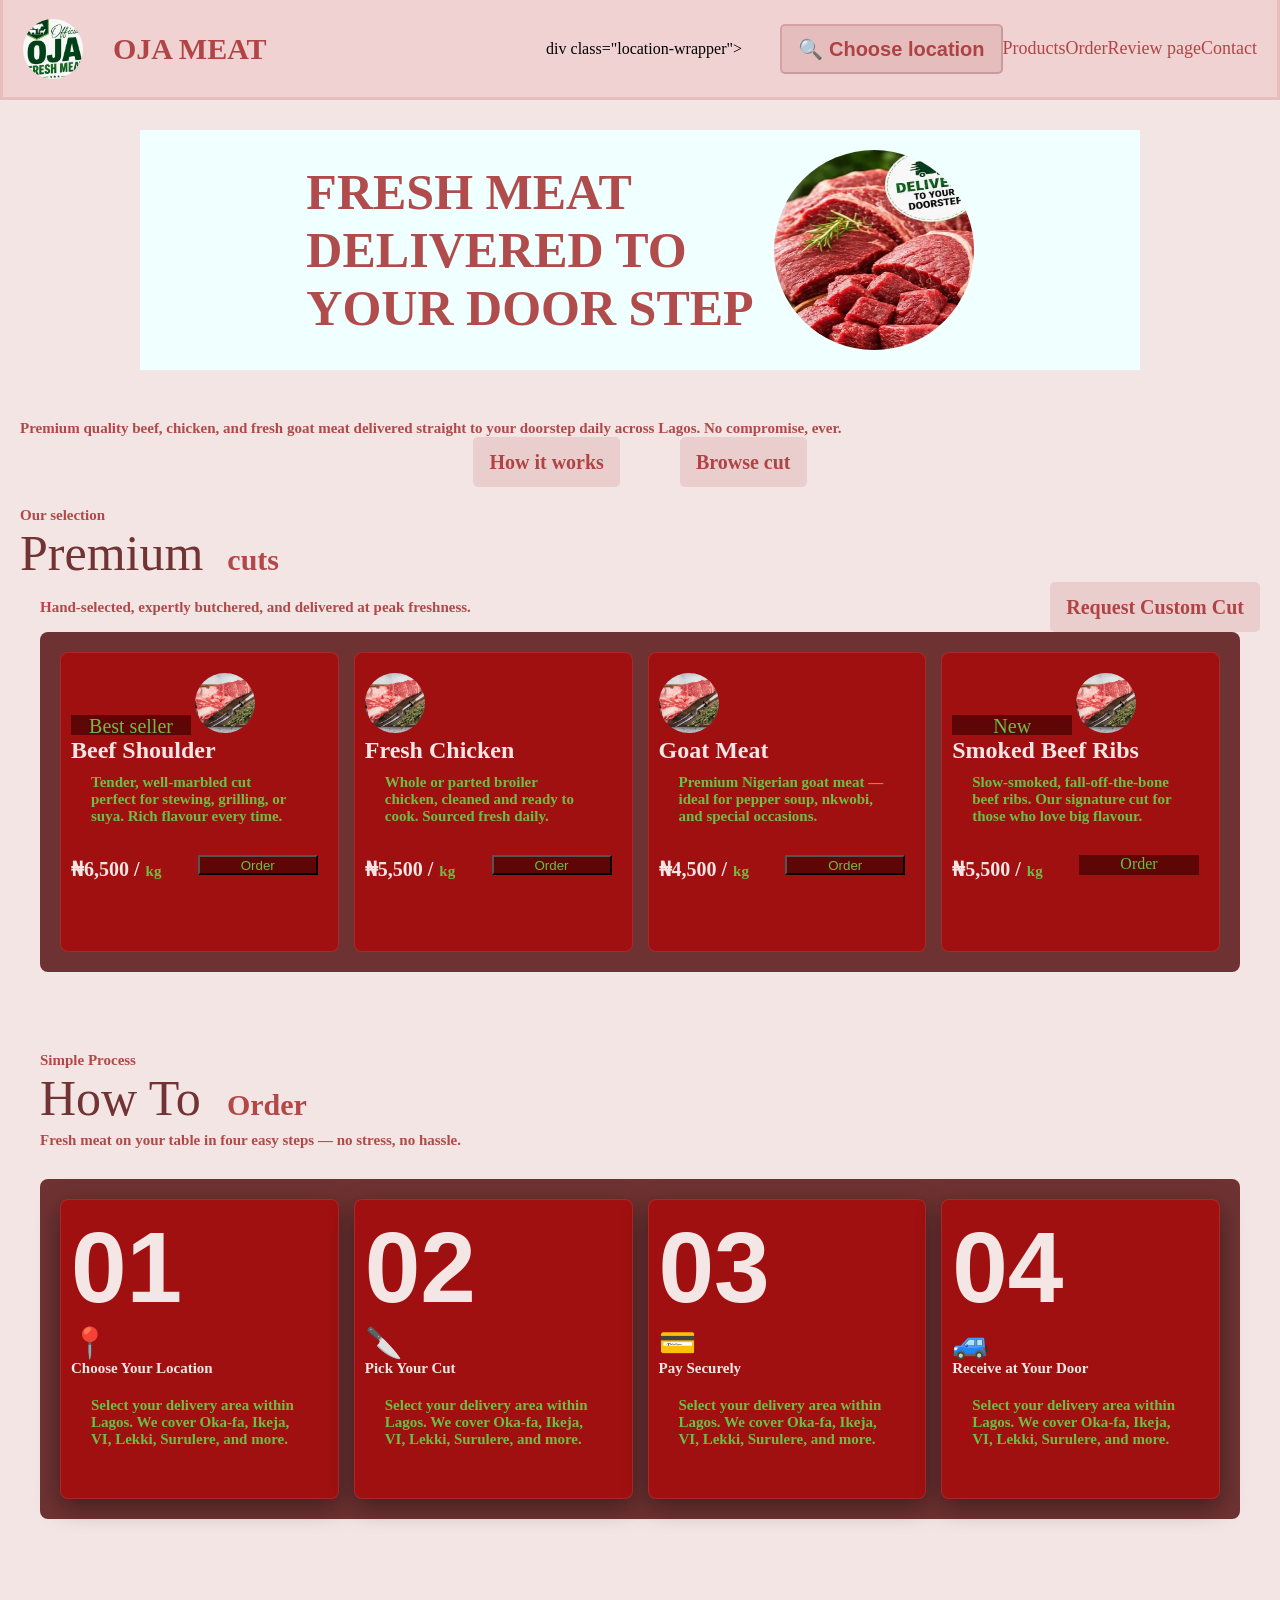
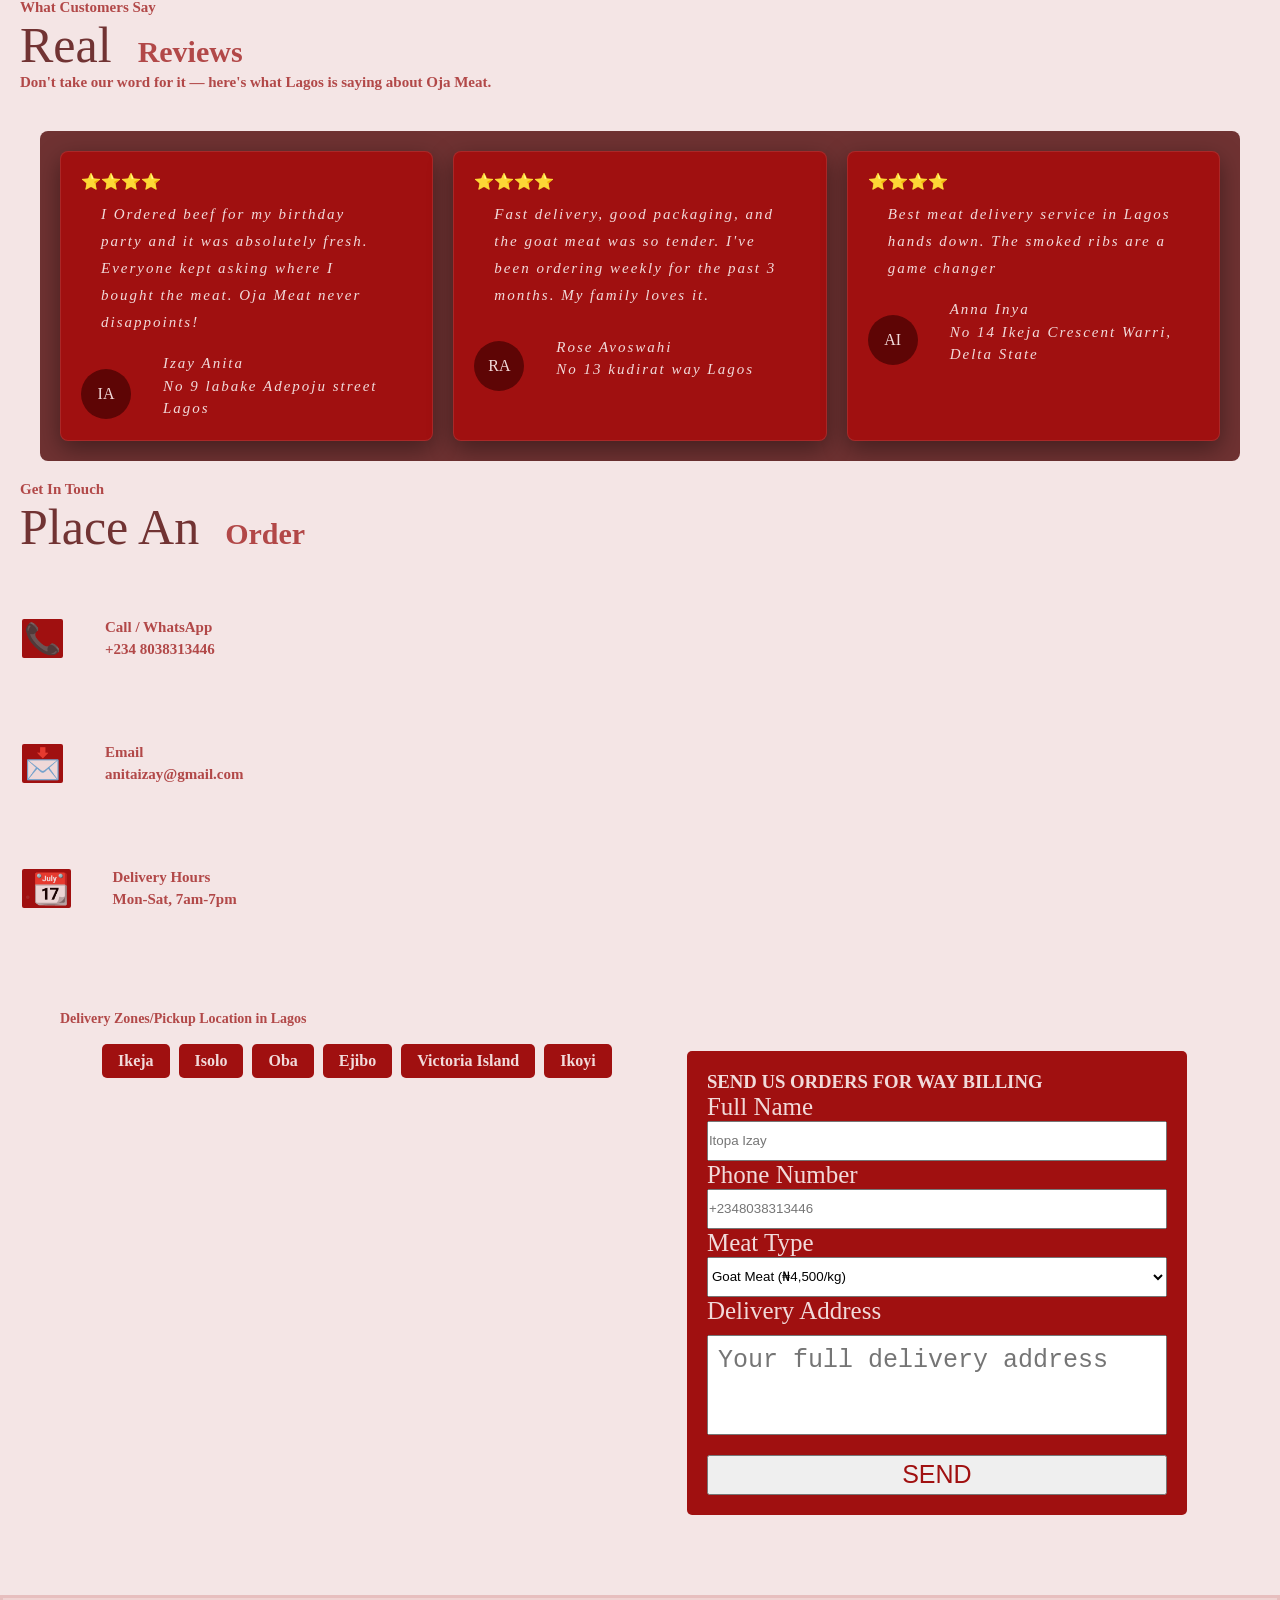
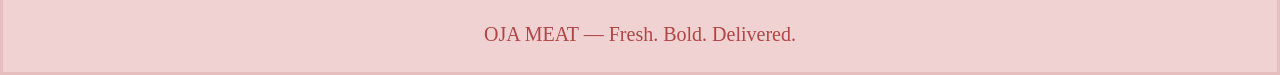
<file: index.html>
<!doctype html>
<html lang="en">
  <head>
    <meta charset="UTF-8" />
    <meta name="viewport" content="width=device-width, initial-scale=1.0" />
    <title>Oja Meat</title>
    <link rel="stylesheet" href="practice.css">
  </head>
  <body>
    <header>
    <span class="logowriteup">
      <img class="logo" src="image/oja logo.jpeg" alt="Oja meat logo"/>
      <h1 class="writeup">OJA MEAT</h1>
    </span>
      <div class="selection">
        div class="location-wrapper">
  <button class="buttonlink" id="locationBtn" onclick="toggleLocation()">
    🔍 Choose location
  </button>
  
  <div class="location-dropdown" id="locationDropdown">
    <ul class="loc-list">
      <li><label><input type="radio" name="location" value="Cannoe"> Cannoe</label></li>
      <li><label><input type="radio" name="location" value="Ajao"> Ajao</label></li>
      <li><label><input type="radio" name="location" value="Yanejibo"> Yanejibo</label></li>
      <li><label><input type="radio" name="location" value="Ikotun"> Ikotun</label></li>
    </ul>
    <button class="send-location-btn" id="sendLocationBtn" disabled onclick="sendLocation()">
      📲 Send to WhatsApp
    </button>
  </div>
</div>
            </div> 
        </div>
        <a class="login"href="#section4"> Products</a>
        <a class="login"href="#section6"> Order</a>
        <a class="login"href="#section8"> Review page</a>
        <a class="login"href="#Contact"> Contact</a>
     </div>
</header>

    <section id="section2">
        <h2 class="ojameat" > FRESH MEAT<br> DELIVERED TO<br> YOUR DOOR STEP
        </h2>
        <img class="imgfresh" src ="image/image1.jpeg" alt="fresh meat pic">
    </section>
    <section id="section3">
        <p>Premium quality beef, chicken, and fresh goat meat
        delivered straight to your doorstep daily across Lagos. No compromise, ever.
        </p>
        <div class="link">
            <a class="buttonlink"href="Howitworks"target="Howitworks"> How it works</a>
            <a class="buttonlink"href="browsecut"target="browsecut"> Browse cut</a> 
        </div>
    </section>


    <section id ="section4">
        <p> Our selection</p>
        <h/h2>
            <span class="heading-premium">Premium</span>
            <span class="heading-cuts"> cuts</span>
        </h2>

        <div class="customcuts">
            <p>
                Hand-selected, expertly butchered, and delivered at peak freshness.
            </p>
        
             <a class="buttonlink" href="customcuts">Request Custom Cut</a>
            
        </div>
    </section>

    <section id="section5">
        <div class="bestseller">
          <div class="buttonlink1"> <a  href="image/freshbeef sholder.webp">Best seller</a> </div>
           <img  class= "logo" src="image/freshbeef sholder.webp" alt="image of abef sholder"/>
           <h2>Beef Shoulder</h2>
            <p>Tender, well-marbled cut perfect for stewing, grilling, or suya. Rich flavour every time.</p>
            <div class="order">
                <h2>
                  <span class="price">₦6,500 /</span>   
                   <span class="unit"> kg </span>
                </h2>
                <button class="button2">Order</button>
            </div>
        </div>
        <div class="bestseller">
           <img  class= "logo" src="image/freshbeef sholder.webp" alt="image of abef sholder"/>
           <h2>Fresh Chicken</h2>
            <p>Whole or parted broiler chicken, cleaned and ready to cook. Sourced fresh daily.</p>
            <div class="order">
                <h2>
                  <span class="price">₦5,500 /</span>   
                   <span class="unit"> kg </span>
                </h2>
                <button class="button2">Order</button>
            </div>
        </div>
        <div class="bestseller">
           <img  class= "logo" src="image/freshbeef sholder.webp" alt="image of abef sholder"/>
           <h2>Goat Meat</h2>
            <p>Premium Nigerian goat meat — ideal for pepper soup, nkwobi, and special occasions.</p>
            <div class="order">
                <h2>
                  <span class="price">₦4,500 /</span>   
                   <span class="unit"> kg </span>
                </h2>
                <button class="button2">Order</button>
            </div>
        </div>
        <div class="bestseller">
          <div class="buttonlink1"> <a  href="image/freshbeef sholder.webp">New</a> </div>
           <img  class= "logo" src="image/freshbeef sholder.webp" alt="image of abef sholder"/>
           <h2>Smoked Beef Ribs</h2>
            <p>Slow-smoked, fall-off-the-bone beef ribs. Our signature cut for those who love big flavour.</p>
            <div class="order">
                <h2>
                  <span class="price">₦5,500 /</span>   
                   <span class="unit"> kg </span>
                </h2>
                <a href="#form" class="button2">Order</a>
            </div>
        </div>
    </section>

    <section id ="section6">
        <p> Simple Process </p>
            <h2>
                <span class="heading-premium">How To</span>
                <span class="heading-cuts"> Order</span>
            </h2>
            <p>
                Fresh meat on your table in four easy steps — no stress, no hassle.
            </p>
    </section>

        <section id="section7">
            <div class="orderprocess">
                <h1>01</h1>
                <span class="step-icon">📍</span>
                <h2>Choose Your Location</h2>
            
                <P>
                 Select your delivery area within Lagos. We cover Oka-fa, Ikeja, VI, Lekki, Surulere, and more.
                </P>
            
            </div>
            <div class="orderprocess">
                <h1>02</h1>
                <span class="step-icon">🔪</span>
                <h2>Pick Your Cut</h2>
            
                <P>
                 Select your delivery area within Lagos. We cover Oka-fa, Ikeja, VI, Lekki, Surulere, and more.
                </P>
            
            </div>
            <div class="orderprocess">
                <h1>03</h1>
                <span class="step-icon">💳</span>
                <h2>Pay Securely</h2>
            
                <P>
                 Select your delivery area within Lagos. We cover Oka-fa, Ikeja, VI, Lekki, Surulere, and more.
                </P>
            
            </div>
            <div class="orderprocess">
                <h1>04</h1>
                <span class="step-icon">🚙</span>
                <h2>Receive at Your Door</h2>
            
                <P>
                 Select your delivery area within Lagos. We cover Oka-fa, Ikeja, VI, Lekki, Surulere, and more.
                </P>
            
            </div>
        </section>

    <section id ="section8">
        <p> What Customers Say </p>
            <h2>
                <span class="heading-premium">Real</span>
                <span class="heading-cuts">Reviews</span>
            </h2>
            <p>
                Don't take our word for it — here's what Lagos is saying about Oja Meat.
            </p>
    </section>
    <section id="section9">
        <div class="reviews">
            <span class="star">⭐⭐⭐⭐</span>
            <P>I Ordered beef for my birthday party and it was absolutely fresh. Everyone kept asking where I bought the meat. Oja Meat never disappoints!</P>
            <div class= "reviewname">
                <div class="initials"> IA</div>
                <div class="name">
                 <P>Izay Anita</P>
                    <p>No 9 labake Adepoju street Lagos</p>
                </div>
            </div>    
        </div>

    <div class="reviews">
            <span class="star">⭐⭐⭐⭐</span>
            <P>Fast delivery, good packaging, and the goat meat was so tender. I've been ordering weekly for the past 3 months. My family loves it.</P>
            <div class= "reviewname">
                <div class="initials"> RA</div>
                <div class="name">
                 <P>Rose Avoswahi</P>
                    <p>No 13 kudirat way Lagos</p>
                </div>
            </div>    
        </div>

        <div class="reviews">
            <span class="star">⭐⭐⭐⭐</span>
            <P>Best meat delivery service in Lagos hands down. The smoked ribs are a game changer </P>
            <div class= "reviewname">
                <div class="initials"> AI</div>
                <div class="name">
                 <P>Anna Inya</P>
                    <p>No 14 Ikeja Crescent Warri, Delta State</p>
                </div>
            </div>    
        </div>
    </section>

        <div id ="Contact">
            <P>Get In Touch</P>
            <h2>
                <span class="heading-premium">Place An</span>
                <span class="heading-cuts">Order</span>
            </h2>
        </div>

        
    <section id="section10">
            <div class="maininfo">
            <div class="info">
                <div class="icondiv">
                    <a href="https://wa.me/2348038313446" target="_blank">
                        <span class="step-icon">📞</span>
                    </a>
                </div>
                <div class="name">
                    <p>Call / WhatsApp</p>
                    <a href="tel:+2348038313446">
                        <p>+234 8038313446</p>
                    </a>
                </div>
            </div>
            <div class="info">
                <div class="icondiv">
                    <a href="https://mail.google.com/mail/u/0/#inbox">
                        <span class="step-icon">📩</span>
                    </a>
                </div>
                <div class="name">
                    <p>Email</p>
                        <p>anitaizay@gmail.com</p>
                    </a>
                </div>
            </div>
            <div class="info">
            <div class="icondiv">
                    <a href="https://calendar.google.com/calendar/r/eventedit?text=Oja+Meat+Delivery"target="_blank">
                        <span class="step-icon">.📆</span>
                    </a>
                </div>
                <div class="name">
                    <p>Delivery Hours</p>
                        <p>Mon-Sat, 7am-7pm</p>
                    </a>
                </div>
            </div>
            </div>
            <div class="deliveryzone">
                <div class="delivery-left">
                    <p>Delivery Zones/Pickup Location in Lagos</p> 
            
                    <div class="deliveryloc">
                        
                        <a href="https://maps.google.com/?q=No+9+Labake+Adepoju+Street+Oka-fa+Isolo+Lagos">
                            <div class="icondiv">Ikeja</div>
                        </a>
                        <a href="https://maps.google.com/?q=No+9+Labake+Adepoju+Street+Oka-fa+Isolo+Lagos">
                            <div class="icondiv">Isolo</div>
                        </a>
                        <a href="https://maps.google.com/?q=No+9+Labake+Adepoju+Street+Oka-fa+Isolo+Lagos">
                            <div class="icondiv">Oba</div>
                        </a>
                        <a href="https://maps.google.com/?q=No+9+Labake+Adepoju+Street+Oka-fa+Isolo+Lagos">
                            <div class="icondiv">Ejibo</div>
                        </a>
                        <a href="https://maps.google.com/?q=No+9+Labake+Adepoju+Street+Oka-fa+Isolo+Lagos">
                            <div class="icondiv">Victoria Island</div>
                        </a> 
                        <a href="https://maps.google.com/?q=No+9+Labake+Adepoju+Street+Oka-fa+Isolo+Lagos">
                            <div class="icondiv">Ikoyi</div>
                        </a>
                    </div>
                </div>
    
                <section id="form">
                    <h1>SEND  US ORDERS FOR WAY BILLING</h1>
                    <form class="formdetials">
                        <label>Full Name </label>
                        <input  type="text" placeholder="Itopa Izay">
                        <label>Phone Number </label>
                        <input type="text" placeholder="+2348038313446">
                        <label>Meat Type </label>
                        <select class="meatid" id="meat" name="meat">
                            <option value="goat">Goat Meat (₦4,500/kg)</option>
                            <option value="beef">Beef- Shoulder (₦6,600/kg)</option>
                            <option value="chicken">Fresh Chicken - Whole Broiler (₦5,500/kg)</option>
                            <option value="ribs">Smoked Beef Ribs (₦5,500/kg)</option>
                            <option value="custom">Custom / Mixed Order</option>
                        </select>
                        <label>Delivery Address </label>
                        <textarea class="deliverytext" type="text" placeholder="Your full delivery address"></textarea>

                        <input class="button" type="button" value="SEND" onclick="sendOrder()">
                    
                    </form>
                 </section>
            </div>
         
    </section>

    <footer>
        <P >OJA MEAT — Fresh. Bold. Delivered.</P>
    </footer>
    <script src="practice.js"></script>
  </body>
</html>
</file>
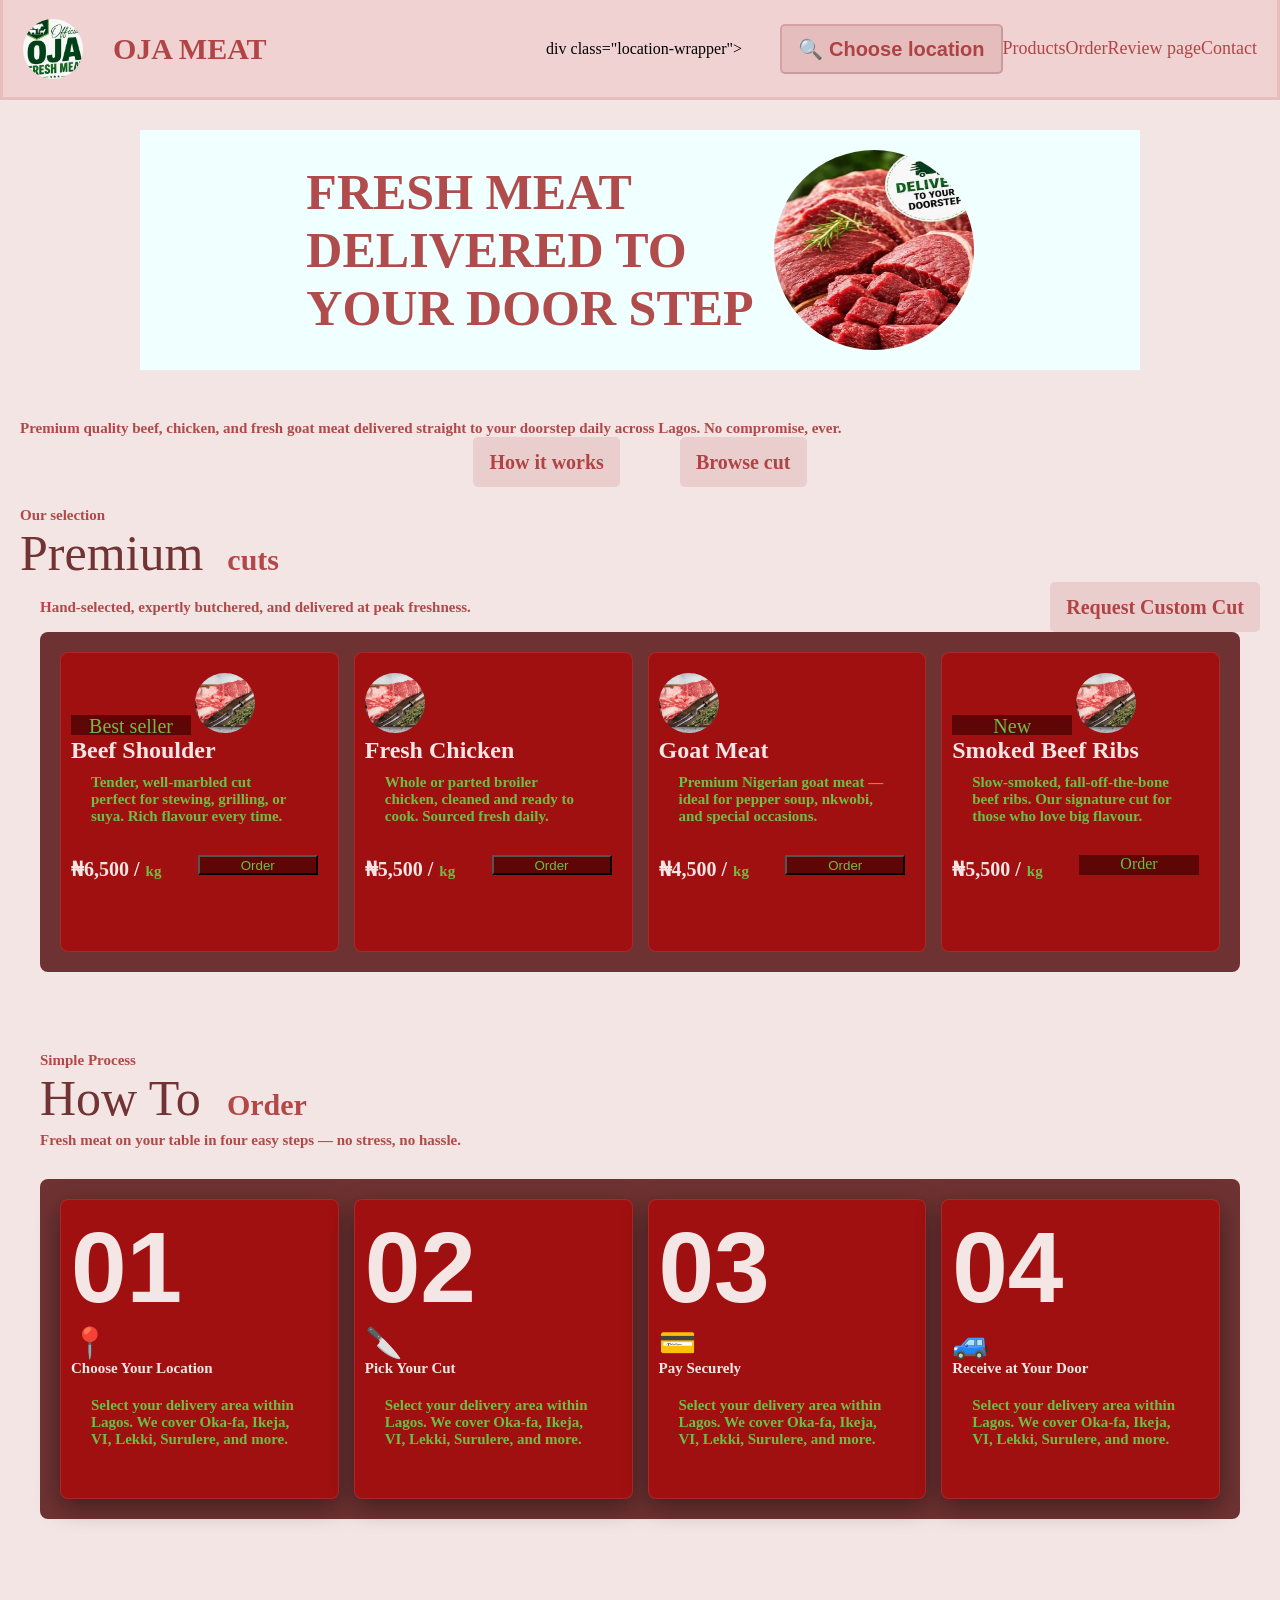
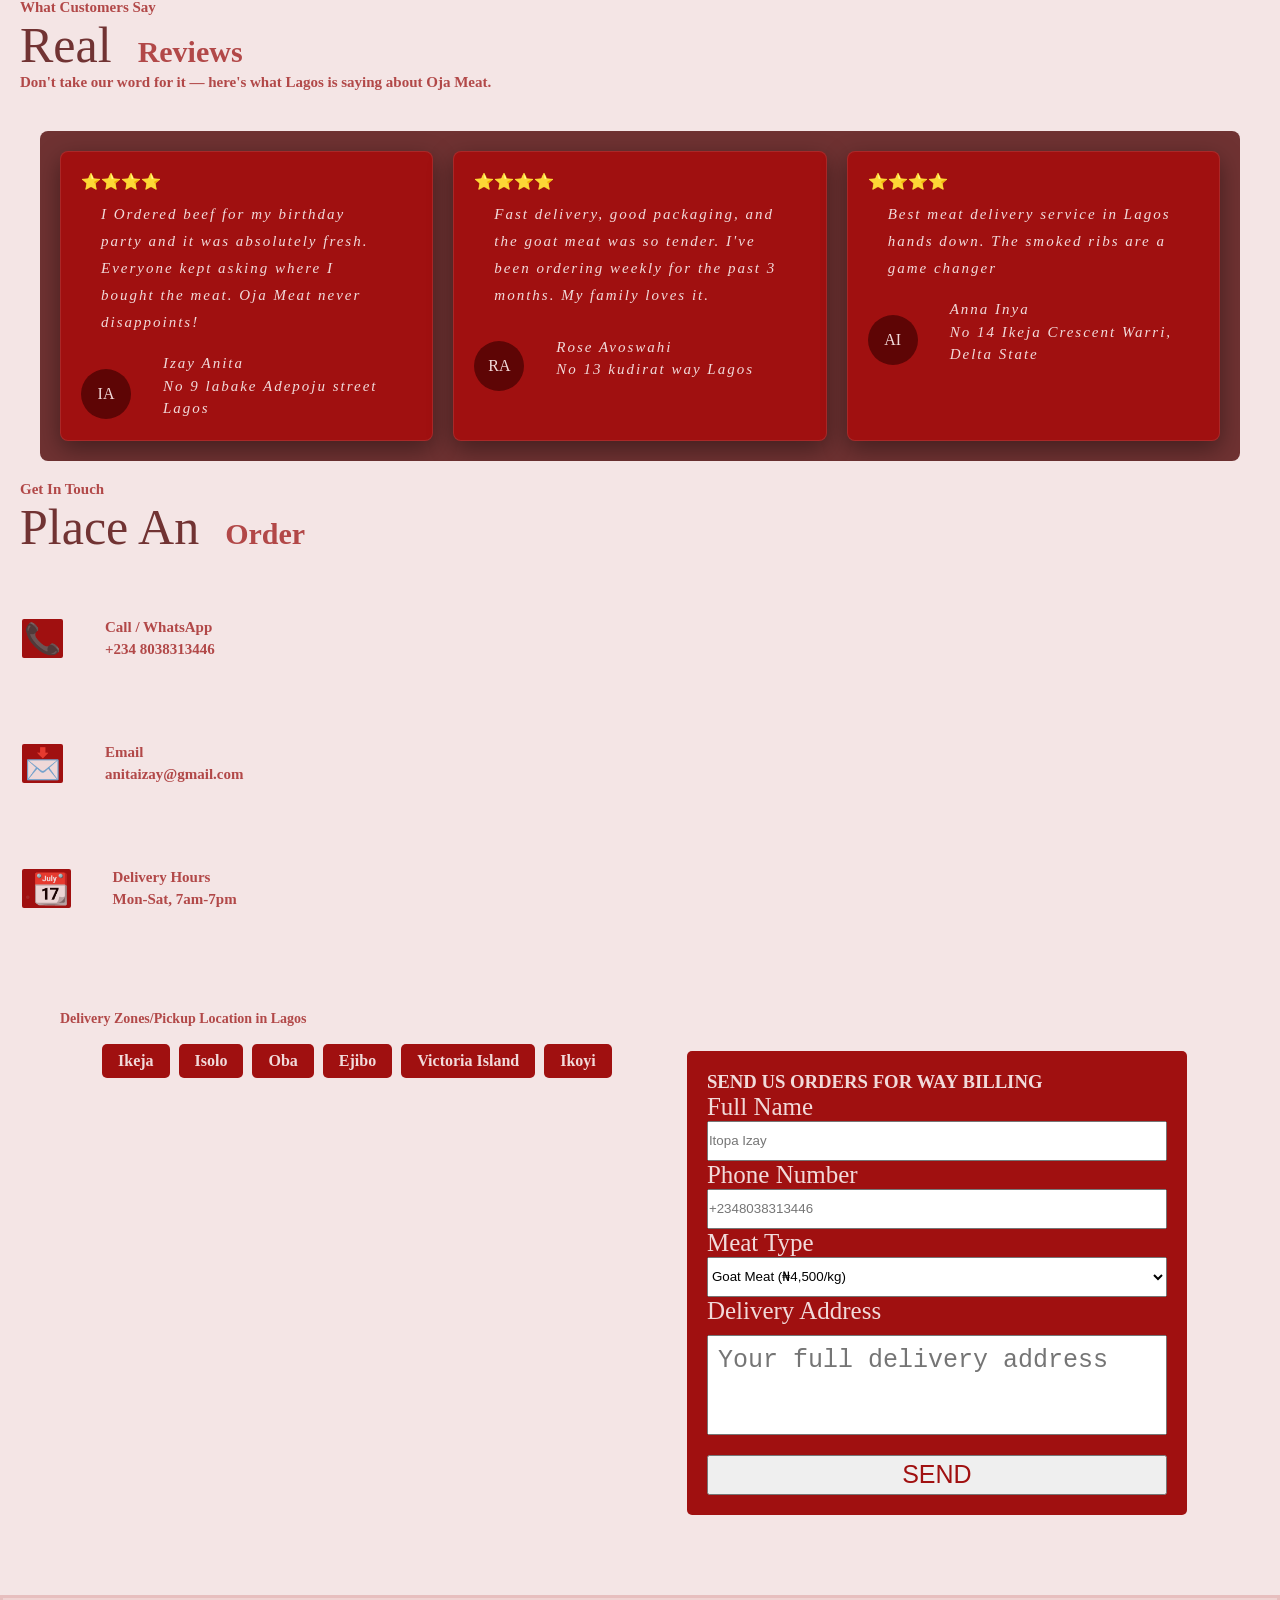
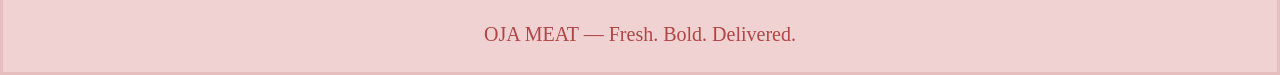
<file: practice.html>
<!doctype html>
<html lang="en">
  <head>
    <meta charset="UTF-8" />
    <meta name="viewport" content="width=device-width, initial-scale=1.0" />
    <title>Oja Meat</title>
    <link rel="stylesheet" href="practice.css">
  </head>
  <body>
    <header>
    <span class="logowriteup">
      <img class="logo" src="image/oja logo.jpeg" alt="Oja meat logo"/>
      <h1 class="writeup">OJA MEAT</h1>
    </span>
      <div class="selection">
        div class="location-wrapper">
  <button class="buttonlink" id="locationBtn" onclick="toggleLocation()">
    🔍 Choose location
  </button>
  
  <div class="location-dropdown" id="locationDropdown">
    <ul class="loc-list">
      <li><label><input type="radio" name="location" value="Cannoe"> Cannoe</label></li>
      <li><label><input type="radio" name="location" value="Ajao"> Ajao</label></li>
      <li><label><input type="radio" name="location" value="Yanejibo"> Yanejibo</label></li>
      <li><label><input type="radio" name="location" value="Ikotun"> Ikotun</label></li>
    </ul>
    <button class="send-location-btn" id="sendLocationBtn" disabled onclick="sendLocation()">
      📲 Send to WhatsApp
    </button>
  </div>
</div>
            </div> 
        </div>
        <a class="login"href="#section4"> Products</a>
        <a class="login"href="#section6"> Order</a>
        <a class="login"href="#section8"> Review page</a>
        <a class="login"href="#Contact"> Contact</a>
     </div>
</header>

    <section id="section2">
        <h2 class="ojameat" > FRESH MEAT<br> DELIVERED TO<br> YOUR DOOR STEP
        </h2>
        <img class="imgfresh" src ="image/image1.jpeg" alt="fresh meat pic">
    </section>
    <section id="section3">
        <p>Premium quality beef, chicken, and fresh goat meat
        delivered straight to your doorstep daily across Lagos. No compromise, ever.
        </p>
        <div class="link">
            <a class="buttonlink"href="Howitworks"target="Howitworks"> How it works</a>
            <a class="buttonlink"href="browsecut"target="browsecut"> Browse cut</a> 
        </div>
    </section>


    <section id ="section4">
        <p> Our selection</p>
        <h/h2>
            <span class="heading-premium">Premium</span>
            <span class="heading-cuts"> cuts</span>
        </h2>

        <div class="customcuts">
            <p>
                Hand-selected, expertly butchered, and delivered at peak freshness.
            </p>
        
             <a class="buttonlink" href="customcuts">Request Custom Cut</a>
            
        </div>
    </section>

    <section id="section5">
        <div class="bestseller">
          <div class="buttonlink1"> <a  href="image/freshbeef sholder.webp">Best seller</a> </div>
           <img  class= "logo" src="image/freshbeef sholder.webp" alt="image of abef sholder"/>
           <h2>Beef Shoulder</h2>
            <p>Tender, well-marbled cut perfect for stewing, grilling, or suya. Rich flavour every time.</p>
            <div class="order">
                <h2>
                  <span class="price">₦6,500 /</span>   
                   <span class="unit"> kg </span>
                </h2>
                <button class="button2">Order</button>
            </div>
        </div>
        <div class="bestseller">
           <img  class= "logo" src="image/freshbeef sholder.webp" alt="image of abef sholder"/>
           <h2>Fresh Chicken</h2>
            <p>Whole or parted broiler chicken, cleaned and ready to cook. Sourced fresh daily.</p>
            <div class="order">
                <h2>
                  <span class="price">₦5,500 /</span>   
                   <span class="unit"> kg </span>
                </h2>
                <button class="button2">Order</button>
            </div>
        </div>
        <div class="bestseller">
           <img  class= "logo" src="image/freshbeef sholder.webp" alt="image of abef sholder"/>
           <h2>Goat Meat</h2>
            <p>Premium Nigerian goat meat — ideal for pepper soup, nkwobi, and special occasions.</p>
            <div class="order">
                <h2>
                  <span class="price">₦4,500 /</span>   
                   <span class="unit"> kg </span>
                </h2>
                <button class="button2">Order</button>
            </div>
        </div>
        <div class="bestseller">
          <div class="buttonlink1"> <a  href="image/freshbeef sholder.webp">New</a> </div>
           <img  class= "logo" src="image/freshbeef sholder.webp" alt="image of abef sholder"/>
           <h2>Smoked Beef Ribs</h2>
            <p>Slow-smoked, fall-off-the-bone beef ribs. Our signature cut for those who love big flavour.</p>
            <div class="order">
                <h2>
                  <span class="price">₦5,500 /</span>   
                   <span class="unit"> kg </span>
                </h2>
                <a href="#form" class="button2">Order</a>
            </div>
        </div>
    </section>

    <section id ="section6">
        <p> Simple Process </p>
            <h2>
                <span class="heading-premium">How To</span>
                <span class="heading-cuts"> Order</span>
            </h2>
            <p>
                Fresh meat on your table in four easy steps — no stress, no hassle.
            </p>
    </section>

        <section id="section7">
            <div class="orderprocess">
                <h1>01</h1>
                <span class="step-icon">📍</span>
                <h2>Choose Your Location</h2>
            
                <P>
                 Select your delivery area within Lagos. We cover Oka-fa, Ikeja, VI, Lekki, Surulere, and more.
                </P>
            
            </div>
            <div class="orderprocess">
                <h1>02</h1>
                <span class="step-icon">🔪</span>
                <h2>Pick Your Cut</h2>
            
                <P>
                 Select your delivery area within Lagos. We cover Oka-fa, Ikeja, VI, Lekki, Surulere, and more.
                </P>
            
            </div>
            <div class="orderprocess">
                <h1>03</h1>
                <span class="step-icon">💳</span>
                <h2>Pay Securely</h2>
            
                <P>
                 Select your delivery area within Lagos. We cover Oka-fa, Ikeja, VI, Lekki, Surulere, and more.
                </P>
            
            </div>
            <div class="orderprocess">
                <h1>04</h1>
                <span class="step-icon">🚙</span>
                <h2>Receive at Your Door</h2>
            
                <P>
                 Select your delivery area within Lagos. We cover Oka-fa, Ikeja, VI, Lekki, Surulere, and more.
                </P>
            
            </div>
        </section>

    <section id ="section8">
        <p> What Customers Say </p>
            <h2>
                <span class="heading-premium">Real</span>
                <span class="heading-cuts">Reviews</span>
            </h2>
            <p>
                Don't take our word for it — here's what Lagos is saying about Oja Meat.
            </p>
    </section>
    <section id="section9">
        <div class="reviews">
            <span class="star">⭐⭐⭐⭐</span>
            <P>I Ordered beef for my birthday party and it was absolutely fresh. Everyone kept asking where I bought the meat. Oja Meat never disappoints!</P>
            <div class= "reviewname">
                <div class="initials"> IA</div>
                <div class="name">
                 <P>Izay Anita</P>
                    <p>No 9 labake Adepoju street Lagos</p>
                </div>
            </div>    
        </div>

    <div class="reviews">
            <span class="star">⭐⭐⭐⭐</span>
            <P>Fast delivery, good packaging, and the goat meat was so tender. I've been ordering weekly for the past 3 months. My family loves it.</P>
            <div class= "reviewname">
                <div class="initials"> RA</div>
                <div class="name">
                 <P>Rose Avoswahi</P>
                    <p>No 13 kudirat way Lagos</p>
                </div>
            </div>    
        </div>

        <div class="reviews">
            <span class="star">⭐⭐⭐⭐</span>
            <P>Best meat delivery service in Lagos hands down. The smoked ribs are a game changer </P>
            <div class= "reviewname">
                <div class="initials"> AI</div>
                <div class="name">
                 <P>Anna Inya</P>
                    <p>No 14 Ikeja Crescent Warri, Delta State</p>
                </div>
            </div>    
        </div>
    </section>

        <div id ="Contact">
            <P>Get In Touch</P>
            <h2>
                <span class="heading-premium">Place An</span>
                <span class="heading-cuts">Order</span>
            </h2>
        </div>

        
    <section id="section10">
            <div class="maininfo">
            <div class="info">
                <div class="icondiv">
                    <a href="https://wa.me/2348038313446" target="_blank">
                        <span class="step-icon">📞</span>
                    </a>
                </div>
                <div class="name">
                    <p>Call / WhatsApp</p>
                    <a href="tel:+2348038313446">
                        <p>+234 8038313446</p>
                    </a>
                </div>
            </div>
            <div class="info">
                <div class="icondiv">
                    <a href="https://mail.google.com/mail/u/0/#inbox">
                        <span class="step-icon">📩</span>
                    </a>
                </div>
                <div class="name">
                    <p>Email</p>
                        <p>anitaizay@gmail.com</p>
                    </a>
                </div>
            </div>
            <div class="info">
            <div class="icondiv">
                    <a href="https://calendar.google.com/calendar/r/eventedit?text=Oja+Meat+Delivery"target="_blank">
                        <span class="step-icon">.📆</span>
                    </a>
                </div>
                <div class="name">
                    <p>Delivery Hours</p>
                        <p>Mon-Sat, 7am-7pm</p>
                    </a>
                </div>
            </div>
            </div>
            <div class="deliveryzone">
                <div class="delivery-left">
                    <p>Delivery Zones/Pickup Location in Lagos</p> 
            
                    <div class="deliveryloc">
                        
                        <a href="https://maps.google.com/?q=No+9+Labake+Adepoju+Street+Oka-fa+Isolo+Lagos">
                            <div class="icondiv">Ikeja</div>
                        </a>
                        <a href="https://maps.google.com/?q=No+9+Labake+Adepoju+Street+Oka-fa+Isolo+Lagos">
                            <div class="icondiv">Isolo</div>
                        </a>
                        <a href="https://maps.google.com/?q=No+9+Labake+Adepoju+Street+Oka-fa+Isolo+Lagos">
                            <div class="icondiv">Oba</div>
                        </a>
                        <a href="https://maps.google.com/?q=No+9+Labake+Adepoju+Street+Oka-fa+Isolo+Lagos">
                            <div class="icondiv">Ejibo</div>
                        </a>
                        <a href="https://maps.google.com/?q=No+9+Labake+Adepoju+Street+Oka-fa+Isolo+Lagos">
                            <div class="icondiv">Victoria Island</div>
                        </a> 
                        <a href="https://maps.google.com/?q=No+9+Labake+Adepoju+Street+Oka-fa+Isolo+Lagos">
                            <div class="icondiv">Ikoyi</div>
                        </a>
                    </div>
                </div>
    
                <section id="form">
                    <h1>SEND  US ORDERS FOR WAY BILLING</h1>
                    <form class="formdetials">
                        <label>Full Name </label>
                        <input  type="text" placeholder="Itopa Izay">
                        <label>Phone Number </label>
                        <input type="text" placeholder="+2348038313446">
                        <label>Meat Type </label>
                        <select class="meatid" id="meat" name="meat">
                            <option value="goat">Goat Meat (₦4,500/kg)</option>
                            <option value="beef">Beef- Shoulder (₦6,600/kg)</option>
                            <option value="chicken">Fresh Chicken - Whole Broiler (₦5,500/kg)</option>
                            <option value="ribs">Smoked Beef Ribs (₦5,500/kg)</option>
                            <option value="custom">Custom / Mixed Order</option>
                        </select>
                        <label>Delivery Address </label>
                        <textarea class="deliverytext" type="text" placeholder="Your full delivery address"></textarea>

                        <input class="button" type="button" value="SEND" onclick="sendOrder()">
                    
                    </form>
                 </section>
            </div>
         
    </section>

    <footer>
        <P >OJA MEAT — Fresh. Bold. Delivered.</P>
    </footer>
    <script src="practice.js"></script>
  </body>
</html>
</file>
<file: practice.css>
* {
    margin: 0;
    padding: 0;
    box-sizing: border-box;
}

body {
    background-color: rgba(165, 42, 42, 0.123);
    margin: 0;
    padding-top: 80px;
}

/* ─── HEADER ─── */
header {
    width: 100%;
    height: 100px;
    background-color: rgb(240, 210, 210);
    top: 0;
    left: 0;
    z-index: 1000;
    display: flex;
    align-items: center;
    position: fixed;
    border: solid rgba(165, 42, 42, 0.123);
    border-top: none;
    padding: 0 20px;
    flex-wrap: wrap;
}

.logo {
    height: 60px;
    width: 60px;
    border-radius: 50%;
    object-fit: cover;
    flex-shrink: 0;
}

.logowriteup {
    display: flex;
    gap: 30px;
    align-items: center;
}

.writeup {
    color: rgba(165, 42, 42, 0.841);
    font-size: clamp(18px, 3vw, 30px);
    display: flex;
    gap: 8px;
    align-items: center;
}

.selection {
    display: flex;
    align-items: center;
    margin-left: auto;
    gap: clamp(10px, 3vw, 40px);
    flex-wrap: wrap;
}

.buttonlink {
    background-color: rgba(165, 42, 42, 0.123);
    color: rgba(165, 42, 42, 0.841);
    font-weight: 600;
    height: 50px;
    font-size: clamp(14px, 2vw, 20px);
    border-radius: 5px;
    border-color: rgba(148, 41, 41, 0.192);
    padding: 10px 16px;
    margin: 0;
    display: flex;
    align-items: center;
    justify-content: center;
    text-align: center;
    white-space: nowrap;
}

/* ─── LOCATION DROPDOWN ─── */
#choose-location {
    position: absolute;
    top: 100%;
    left: 0;
    margin: 0;
    padding: 20px;
    background-color: #a01010;
    border-radius: 10px;
    width: 220px;
    box-shadow: 0 8px 24px rgba(0,0,0,0.35);
    border: 1px solid rgba(255,255,255,0.1);
}

#choose-location .loc-list {
    list-style: none;
    display: flex;
    flex-direction: column;
    gap: 8px;
    padding: 0;
    margin: 0;
}

#choose-location .loc-list li label {
    display: flex;
    align-items: center;
    gap: 10px;
    color: #f1dada;
    font-size: 15px;
    cursor: pointer;
    padding: 8px 10px;
    border-radius: 6px;
    transition: background 0.15s;
    font-weight: 400;
}

#choose-location .loc-list li label:hover {
    background: rgba(255,255,255,0.1);
}

#choose-location .loc-list input[type="radio"] {
    accent-color: #6DBE45;
    width: 16px;
    height: 16px;
    cursor: pointer;
}

/* Make the button's parent relative so dropdown anchors to it */
.selection {
    position: relative;
}



.location-wrapper {
    position: relative;
    display: inline-block;
}

.location-dropdown {
    display: none;
    position: absolute;
    top: 110%;
    left: 0;
    background-color: #a01010;
    border-radius: 10px;
    padding: 16px;
    width: 220px;
    box-shadow: 0 8px 24px rgba(0,0,0,0.35);
    border: 1px solid rgba(255,255,255,0.1);
    z-index: 9999;
}

.location-dropdown.open {
    display: block;
}

.location-dropdown .loc-list {
    list-style: none;
    padding: 0;
    margin: 0;
    display: flex;
    flex-direction: column;
    gap: 6px;
}

.location-dropdown .loc-list li label {
    display: flex;
    align-items: center;
    gap: 10px;
    color: #f1dada;
    font-size: 15px;
    cursor: pointer;
    padding: 8px 10px;
    border-radius: 6px;
    font-weight: 400;
    transition: background 0.15s;
}

.location-dropdown .loc-list li label:hover {
    background: rgba(255,255,255,0.1);
}

.location-dropdown .loc-list input[type="radio"] {
    accent-color: #6DBE45;
    width: 16px;
    height: 16px;
    cursor: pointer;
}

.send-location-btn {
    margin-top: 12px;
    width: 100%;
    background: #10cf0a;
    color: #1a1a1a;
    border: none;
    border-radius: 6px;
    padding: 10px;
    font-size: 14px;
    font-weight: 600;
    cursor: pointer;
}

.send-location-btn:disabled {
    opacity: 0.4;
    cursor: not-allowed;
}

.login {
    text-decoration: none;
    color: rgba(165, 42, 42, 0.841);
    font-size: clamp(14px, 2vw, 18px);
}

a {
    text-decoration: none;
    color: rgba(165, 42, 42, 0.841);
}

/* ─── FLOATING IMAGE ─── */
.imgfresh {
    height: clamp(120px, 20vw, 200px);
    width: clamp(120px, 20vw, 200px);
    border-radius: 300px;
    animation: float 3s ease-in-out infinite;
}

@keyframes float {
    0%   { transform: translateX(0px); }
    50%  { transform: translateX(-10px); }
    100% { transform: translateX(0px); }
}

/* ─── SECTION 2 ─── */
#section2 {
    background-color: azure;
    max-width: 1000px;
    width: 100%;
    display: flex;
    flex-direction: row;
    flex-wrap: wrap;
    gap: 20px;
    margin: 50px auto;
    align-items: center;
    justify-content: center;
    padding: 20px;
}

.ojameat {
    color: rgba(165, 42, 42, 0.841);
    font-family: serif;
    font-weight: 700;
    font-size: clamp(28px, 6vw, 50px);
}

p {
    font-size: clamp(13px, 2vw, 15px);
    color: rgba(165, 42, 42, 0.841);
    font-weight: 900;
    margin-left: 0;
    margin-top: 20px;
    padding: 0 20px;
}

.heading-premium {
    font-size: clamp(28px, 5vw, 50px);
    color: rgba(77, 3, 3, 0.788);
    font-weight: 100;
    margin-left: 0;
    padding: 0 20px;
}

.heading-cuts {
    color: rgba(165, 42, 42, 0.841);
    font-family: serif;
    font-weight: 700;
    font-size: clamp(18px, 3vw, 30px);
}

.link {
    display: flex;
    justify-content: center;
    gap: clamp(20px, 5vw, 60px);
    flex-wrap: wrap;
    padding: 0 20px;
}

/* ─── SECTION 4 ─── */
.customcuts {
    padding: 0 20px;
    display: flex;
    justify-content: space-between;
    align-items: center;
    flex-wrap: wrap;
    gap: 10px;
}

.customcuts p {
    margin-top: 0 !important;
}

#section4 h1 {
    margin-bottom: -40px;
    margin-top: 0 !important;
    padding: 0 20px;
}

#section4 p {
    margin-bottom: 0;
}

/* ─── SECTION 5 — BESTSELLERS GRID ─── */
#section5 {
    background-color: rgba(77, 3, 3, 0.788);
    display: grid;
    grid-template-columns: repeat(4, 1fr);
    gap: 15px;
    margin: 0 40px;
    padding: 20px;
    border-radius: 8px;
}

@media (max-width: 1024px) {
    #section5 {
        grid-template-columns: repeat(2, 1fr);
    }
}

@media (max-width: 480px) {
    #section5 {
        grid-template-columns: 1fr;
        margin: 0 15px;
    }
}

.bestseller {
    width: 100%;
    min-height: 300px;
    border: 1px solid rgba(255, 255, 255, 0.1);
    color: #F5E6E6;
    background-color: #a01010;
    display: block;
    margin: 0;
    padding: 10px;
    border-radius: 8px;
    transition: margin-left 0.2s ease, margin-top 0.3s ease;
}

.bestseller:hover {
    margin-left: -4px;
    margin-top: -10px;
}

.bestseller .logo {
    margin-top: 10px;
}

#section5 p {
    color: #6DBE45;
    padding-top: 0;
    margin: 10px;
    margin-left: 0;
}

.buttonlink1 {
    background-color: rgba(77, 3, 3, 0.788);
    display: inline-block;
    margin-left: auto;
    font-size: clamp(14px, 2vw, 20px);
    text-align: center;
    height: 20px;
    width: 120px;
}

.buttonlink1 a {
    color: #6DBE45;
}

.button2 {
    background-color: rgba(77, 3, 3, 0.788);
    color: #6DBE45;
    height: 20px;
    width: 120px;
    margin-right: 10px;
    text-align: center;
    cursor: pointer;
}

.order {
    display: flex;
    justify-content: space-between;
    margin-top: 30px;
    flex-wrap: wrap;
    gap: 10px;
}

.price {
    color: #F5E6E6;
    font-weight: 700;
    font-size: clamp(16px, 2.5vw, 20px);
}

.unit {
    color: #6DBE45;
    font-weight: 700;
    font-size: clamp(12px, 2vw, 15px);
}

/* ─── SECTION 6 ─── */
#section6 {
    margin-top: 80px;
    padding: 0 20px;
}

#section6 h2 {
    margin-bottom: 5px;
}

#section6 p {
    margin-top: 0;
}

/* ─── ORDER PROCESS ─── */
.orderprocess {
    width: 100%;
    min-height: 300px;
    border: 1px solid rgba(255, 255, 255, 0.1);
    color: #F5E6E6;
    background-color: #a01010;
    display: block;
    margin: 0;
    padding: 10px;
    border-radius: 8px;
    box-shadow: 0 8px 24px rgba(0, 0, 0, 0.4);
    transform: translateY(0);
    transition: transform 0.2s ease, box-shadow 0.2s ease;
}

.orderprocess:hover {
    transform: translateY(-4px);
    box-shadow: 0 12px 32px rgba(0, 0, 0, 0.6);
}

.orderprocess p {
    color: #6DBE45;
    font-weight: 700;
    font-size: clamp(12px, 2vw, 15px);
    margin-left: 0;
}

.orderprocess h2 {
    font-size: clamp(13px, 2vw, 15px);
}

.orderprocess h1 {
    color: #F5E6E6;
    font-size: clamp(50px, 10vw, 100px);
    font-weight: 900;
    font-family: sans-serif;
}

.step-icon {
    font-size: clamp(20px, 4vw, 30px);
}

.step-icon:hover {
    opacity: 0.8;
}

/* ─── SECTION 7 — ORDER STEPS GRID ─── */
#section7 {
    background-color: rgba(77, 3, 3, 0.788);
    display: grid;
    grid-template-columns: repeat(4, 1fr);
    gap: 15px;
    margin: 30px 40px 80px;
    padding: 20px;
    border-radius: 8px;
}

@media (max-width: 1024px) {
    #section7 {
        grid-template-columns: repeat(2, 1fr);
    }
}

@media (max-width: 480px) {
    #section7 {
        grid-template-columns: 1fr;
        margin: 20px 15px 40px;
    }
}

/* ─── SECTION 8 ─── */
#section8 p {
    margin-top: 0;
    padding: 0 20px;
}

/* ─── REVIEWS ─── */
.reviews {
    background-color: #a01010;
    padding: 20px;
    box-shadow: 0 8px 24px rgba(0, 0, 0, 0.4);
    border-radius: 8px;
    border: 1px solid rgba(255, 255, 255, 0.1);
    transform: translateX(0);
    transition: transform 0.2s ease, box-shadow 0.2s ease;
}

.reviews:hover {
    transform: translateX(-4px);
    box-shadow: 0 12px 32px rgba(0, 0, 0, 0.6);
}

.reviews p {
    color: #f1dada;
    font-weight: 80;
    font-style: italic;
    letter-spacing: 2px;
    line-height: 1.8;
    font-size: clamp(12px, 2vw, 15px);
    margin-left: 0;
    margin-top: 10px;
    margin-bottom: 10px;
}

/* ─── SECTION 9 — REVIEWS GRID ─── */
#section9 {
    background-color: rgba(77, 3, 3, 0.788);
    display: grid;
    grid-template-columns: repeat(3, 1fr);
    gap: 20px;
    margin: 40px 40px 0;
    padding: 20px;
    border-radius: 8px;
    overflow: hidden;
}

@media (max-width: 768px) {
    #section9 {
        grid-template-columns: repeat(2, 1fr);
        margin: 20px 15px 0;
    }
}

@media (max-width: 480px) {
    #section9 {
        grid-template-columns: 1fr;
        margin: 20px 15px 0;
    }
}

.name p {
    margin: 0;
    line-height: 1.5;
}

.initials {
    color: #f1dada;
    display: flex;
    background-color: rgba(77, 3, 3, 0.788);
    width: 50px;
    height: 50px;
    border-radius: 50%;
    align-items: center;
    justify-content: center;
    margin-top: 16px;
    flex-shrink: 0;
}

.reviewname {
    display: flex;
    gap: 12px;
    align-items: center;
    margin-top: 16px;
}

/* ─── ICON DIV ─── */
.icondiv {
    background-color: #a01010;
    height: auto;
    width: auto;
    display: flex;
    padding: 2px;
    white-space: nowrap;
    border-radius: 2px;
    margin: 2px;
    align-items: center;
    justify-content: center;
}

/* ─── INFO BAR ─── */
.info {
    margin: 40px 20px;
    display: flex;
    align-items: center;
    gap: 20px;
    flex-wrap: wrap;
}

/* ─── DELIVERY ZONE ─── */
.deliveryzone {
    margin: 40px 20px;
    display: flex;
    flex-direction: row;
    align-items: flex-start;
    justify-content: space-between;
    flex-wrap: wrap;
    gap: 20px;
    padding: 0 20px;
}

.deliveryzone p {
    align-self: flex-start;
    white-space: nowrap;
    font-size: clamp(12px, 2vw, 14px);
    margin-top: 0;
    margin-bottom: 15px;
}

.maininfo {
    display: flex;
    flex-direction: column;
    width: 100%;
    padding: 20px 0;
}

.deliveryloc {
    display: flex;
    flex-wrap: wrap;
    margin-left: clamp(10px, 5vw, 60px);
    max-width: 100%;
    width: auto;
    gap: 5px;
    margin-top: 10px;
}

.delivery-left {
    flex-wrap: nowrap;
    width: auto;
    min-width: 120px;
}

.deliveryloc a {
    text-decoration: none;
}

.deliveryloc .icondiv {
    cursor: pointer;
    padding: 8px 16px;
    border-radius: 5px;
    color: #f1dada;
    font-weight: bold;
}

.deliveryloc .icondiv:hover {
    opacity: 0.8;
}

/* ─── FORM ─── */
#form {
    display: block;
    color: #f1dada;
    background-color: #a01010;
    width: min(90%, 500px);
    height: auto;
    border-radius: 5px;
    margin: 40px auto;
    padding: 20px;
}

.form h1 {
    margin-bottom: 30px;
    padding: 10px;
    margin-left: 0;
    white-space: normal;
    font-size: clamp(18px, 3vw, 25px);
}

.formdetails {
    display: flex;
    flex-direction: column;
    margin: 20px;
}

label {
    font-size: clamp(16px, 3vw, 25px);
}

input {
    width: 100%;
    height: 40px;
    resize: none;
}

.meatid {
    height: 40px;
    resize: none;
    width: 100%;
}

.deliverytext {
    height: 100px;
    width: 100%;
    vertical-align: top;
    margin-top: 10px;
    font-size: clamp(16px, 2.5vw, 25px);
    padding: 10px;
    resize: none;
    box-sizing: border-box;
}

.button {
    margin-top: 20px;
    color: #a01010;
    font-size: clamp(18px, 3vw, 25px);
}

/* ─── FOOTER ─── */
footer {
    width: 100%;
    min-height: 80px;
    display: flex;
    justify-content: center;
    align-items: center;
    background-color: rgb(240, 210, 210);
    border: solid rgba(165, 42, 42, 0.123);
    padding: 10px 20px;
}

footer p {
    font-size: clamp(14px, 2.5vw, 20px);
    font-weight: 400;
    margin: 0;
    text-align: center;
}

/* ─── GLOBAL RESPONSIVE PADDING ─── */
@media (max-width: 768px) {
    header {
        height: auto;
        min-height: 80px;
        padding: 10px 15px;
        gap: 10px;
    }

    body {
        padding-top: 100px;
    }

    .selection {
        gap: 10px;
    }

    .buttonlink {
        height: auto;
        padding: 8px 12px;
        font-size: 14px;
    }

    #section5,
    #section7 {
        margin: 0 15px;
        padding: 15px;
    }
}

@media (max-width: 480px) {
    .logowriteup {
        gap: 10px;
    }

    .writeup {
        font-size: 16px;
    }

    .selection {
        width: 100%;
        justify-content: flex-start;
        gap: 8px;
    }

    #section2 {
        flex-direction: column;
        padding: 15px;
    }

    .deliveryzone {
        flex-direction: column;
        padding: 0 10px;
    }

    .deliveryloc {
        margin-left: 0;
        width: 100%;
    }
}
</file>
